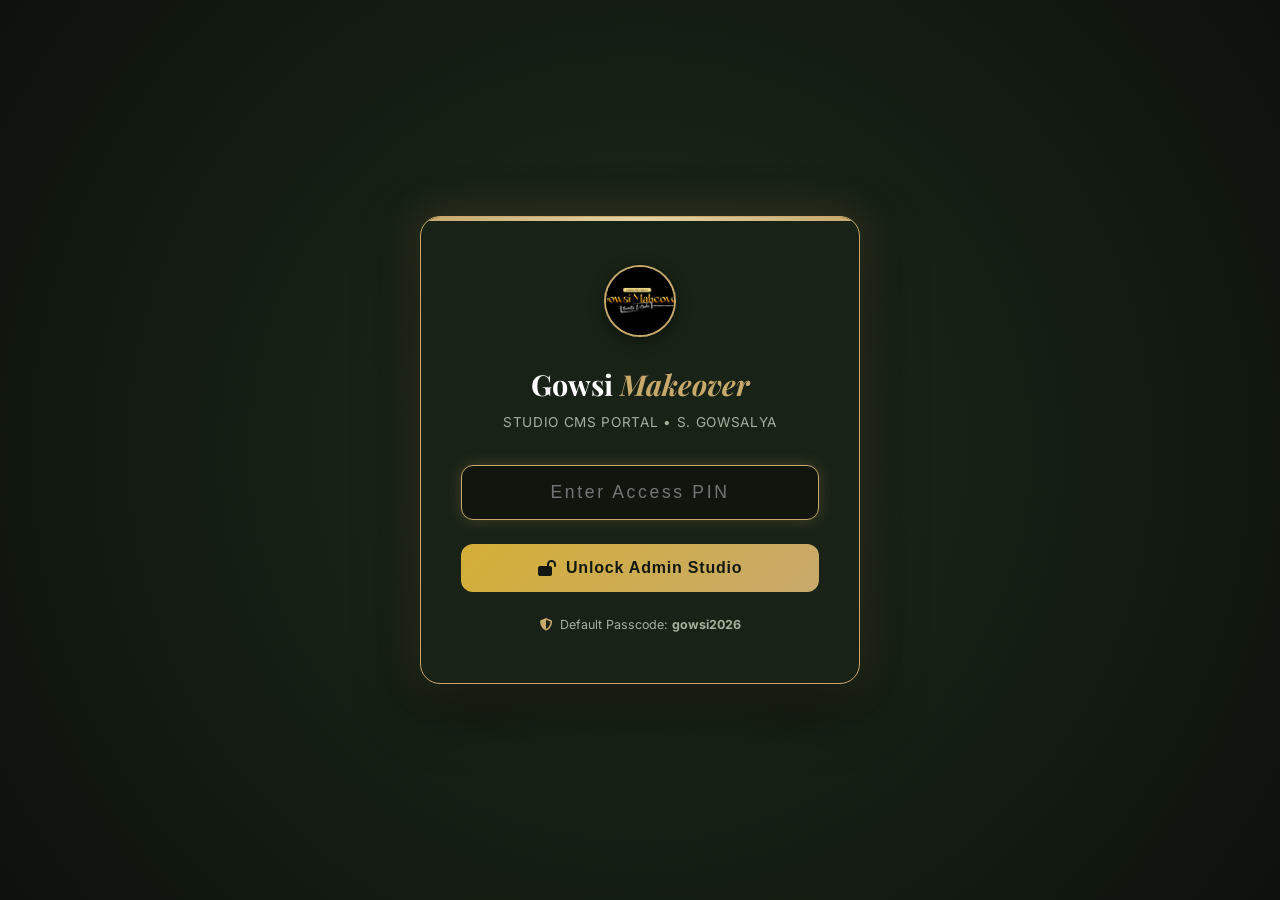
<file: gowsalya makeup/admin.html>
<!DOCTYPE html>
<html lang="en">
<head>
  <meta charset="UTF-8">
  <meta name="viewport" content="width=device-width, initial-scale=1.0">
  <meta http-equiv="X-UA-Compatible" content="ie=edge">
  <meta name="robots" content="noindex, nofollow">
  <title>Admin Studio CMS | Gowsi Makeover Beauty and Studio</title>
  
  <!-- Fonts -->
  <link rel="preconnect" href="https://fonts.googleapis.com">
  <link rel="preconnect" href="https://fonts.gstatic.com" crossorigin>
  <link href="https://fonts.googleapis.com/css2?family=Inter:wght@400;500;600;700&family=Playfair+Display:ital,wght@0,500;0,700;1,500&display=swap" rel="stylesheet">
  
  <!-- Font Awesome -->
  <link rel="stylesheet" href="https://cdnjs.cloudflare.com/ajax/libs/font-awesome/6.4.0/css/all.min.css">
  
  <!-- Admin Stylesheet -->
  <link rel="stylesheet" href="styles/admin.css">
</head>
<body>

  <!-- ==========================================================================
       PASSCODE SECURITY SCREEN
       ========================================================================== -->
  <div class="admin-auth-overlay" id="adminAuthOverlay">
    <div class="auth-card">
      <img src="assets/images/gowsi_logo.jpg" alt="Gowsi Makeover Studio" class="auth-logo">
      <h2 class="auth-title">Gowsi <span>Makeover</span></h2>
      <p class="auth-subtitle">Studio CMS Portal &bull; S. Gowsalya</p>

      <form id="adminAuthForm">
        <div class="auth-input-group">
          <input type="password" id="adminPinInput" class="auth-input" placeholder="Enter Access PIN" autofocus required autocomplete="off">
        </div>
        <button type="submit" class="auth-btn">
          <i class="fa-solid fa-lock-open"></i>
          <span>Unlock Admin Studio</span>
        </button>
        <p class="auth-error" id="authError"></p>
      </form>

      <p class="auth-hint">
        <i class="fa-solid fa-shield-halved" style="color: var(--admin-gold); margin-right: 4px;"></i>
        Default Passcode: <strong>gowsi2026</strong>
      </p>
    </div>
  </div>

  <!-- Notification Toast -->
  <div class="admin-toast" id="adminToast">
    <i class="fa-solid fa-circle-check"></i>
    <span id="toastMessage">Changes saved successfully!</span>
  </div>

  <!-- ==========================================================================
       MAIN ADMIN DASHBOARD LAYOUT
       ========================================================================== -->
  <div class="admin-layout">
    <!-- Sidebar Navigation -->
    <aside class="admin-sidebar">
      <div class="sidebar-header">
        <img src="assets/images/gowsi_logo.jpg" alt="Gowsi Makeover Studio" class="sidebar-logo-img">
        <div class="sidebar-brand">
          <h2>Gowsi Makeover</h2>
          <p>Studio CMS Portal</p>
        </div>
      </div>

      <nav class="sidebar-nav">
        <div class="nav-section-heading">Client Operations</div>
        <button class="nav-tab-btn active" data-tab="tab-enquiries">
          <i class="fa-solid fa-calendar-check"></i>
          <span>Bookings &amp; Enquiries</span>
          <span class="nav-badge" id="badgeNewEnquiries">0</span>
        </button>

        <div class="nav-section-heading">Website Sections CMS</div>
        <button class="nav-tab-btn" data-tab="tab-hero">
          <i class="fa-solid fa-house"></i>
          <span>Home &amp; Hero Section</span>
        </button>

        <button class="nav-tab-btn" data-tab="tab-about">
          <i class="fa-solid fa-user-tie"></i>
          <span>About S. Gowsalya</span>
        </button>

        <button class="nav-tab-btn" data-tab="tab-services">
          <i class="fa-solid fa-wand-magic-sparkles"></i>
          <span>Services &amp; Pricing</span>
          <span class="nav-badge" id="badgeServicesCount">0</span>
        </button>

        <button class="nav-tab-btn" data-tab="tab-gallery">
          <i class="fa-solid fa-images"></i>
          <span>Bridal Portfolio Gallery</span>
          <span class="nav-badge" id="badgeGalleryCount">0</span>
        </button>

        <button class="nav-tab-btn" data-tab="tab-reels">
          <i class="fa-brands fa-instagram"></i>
          <span>Instagram Reels</span>
          <span class="nav-badge" id="badgeReelsCount">0</span>
        </button>

        <button class="nav-tab-btn" data-tab="tab-testimonials">
          <i class="fa-solid fa-star"></i>
          <span>Reviews &amp; Cities</span>
          <span class="nav-badge" id="badgeReviewsCount">0</span>
        </button>

        <button class="nav-tab-btn" data-tab="tab-faqs">
          <i class="fa-solid fa-circle-question"></i>
          <span>FAQ Section</span>
          <span class="nav-badge" id="badgeFaqsCount">0</span>
        </button>

        <div class="nav-section-heading">Settings &amp; Studio</div>
        <button class="nav-tab-btn" data-tab="tab-studio">
          <i class="fa-solid fa-location-dot"></i>
          <span>Studio Contact &amp; Hours</span>
        </button>

        <button class="nav-tab-btn" data-tab="tab-security">
          <i class="fa-solid fa-shield-halved"></i>
          <span>Security &amp; Backup</span>
        </button>
      </nav>

      <div class="sidebar-footer">
        <a href="index.html" class="btn-sidebar-link btn-web" target="_blank">
          <i class="fa-solid fa-arrow-up-right-from-square"></i>
          <span>View Live Website</span>
        </a>
        <button class="btn-sidebar-link btn-logout" id="logoutBtn">
          <i class="fa-solid fa-arrow-right-from-bracket"></i>
          <span>Lock &amp; Logout</span>
        </button>
      </div>
    </aside>

    <!-- Main Content Area -->
    <main class="admin-main">
      <!-- Top Bar -->
      <div class="admin-topbar">
        <div class="topbar-greeting">
          <h1>Studio Management Studio</h1>
          <p>Add, edit, upload photos from PC, and manage every section of Gowsi Makeover live.</p>
        </div>

        <div class="topbar-actions">
          <div class="live-badge">
            <span class="live-dot"></span>
            <span>Live Auto-Sync</span>
          </div>
          <button class="btn-admin-action" id="openAddBookingBtn">
            <i class="fa-solid fa-plus"></i>
            <span>Add Walk-in Booking</span>
          </button>
        </div>
      </div>

      <!-- Quick Metrics Grid -->
      <div class="stats-cards-grid">
        <div class="stat-metric-card">
          <div class="metric-info">
            <h3>Total Enquiries</h3>
            <div class="metric-number" id="metricTotalEnquiries">0</div>
          </div>
          <div class="metric-icon-box">
            <i class="fa-solid fa-users"></i>
          </div>
        </div>

        <div class="stat-metric-card">
          <div class="metric-info">
            <h3>New Inquiries</h3>
            <div class="metric-number" id="metricNewEnquiries" style="color: #3498DB;">0</div>
          </div>
          <div class="metric-icon-box">
            <i class="fa-solid fa-bell"></i>
          </div>
        </div>

        <div class="stat-metric-card">
          <div class="metric-info">
            <h3>Active Services</h3>
            <div class="metric-number" id="metricServicesCount" style="color: #2ECC71;">0</div>
          </div>
          <div class="metric-icon-box">
            <i class="fa-solid fa-wand-magic-sparkles"></i>
          </div>
        </div>

        <div class="stat-metric-card">
          <div class="metric-info">
            <h3>Gallery Photos</h3>
            <div class="metric-number" id="metricPhotosCount" style="color: var(--admin-gold-light);">0</div>
          </div>
          <div class="metric-icon-box">
            <i class="fa-solid fa-images"></i>
          </div>
        </div>
      </div>

      <!-- ======================================================================
           TAB 1: BOOKINGS & ENQUIRIES
           ====================================================================== -->
      <div class="tab-panel active" id="tab-enquiries">
        <div class="admin-section-box">
          <div class="section-box-header">
            <h2 class="section-box-title">
              <i class="fa-solid fa-list-check"></i>
              <span>Live Bridal Booking Enquiries</span>
            </h2>

            <div class="header-controls">
              <input type="text" class="search-input" id="searchEnquiryInput" placeholder="Search name, phone, city...">
              
              <select class="filter-select" id="statusFilterSelect">
                <option value="all">All Statuses</option>
                <option value="New">New</option>
                <option value="Confirmed">Confirmed</option>
                <option value="Completed">Completed</option>
                <option value="Cancelled">Cancelled</option>
              </select>

              <button class="btn-admin-outline" id="exportCsvBtn">
                <i class="fa-solid fa-file-arrow-down"></i>
                <span>Export CSV</span>
              </button>
            </div>
          </div>

          <!-- Table -->
          <div class="table-responsive">
            <table class="admin-table">
              <thead>
                <tr>
                  <th>Bride / Client</th>
                  <th>Contact</th>
                  <th>Event Date &amp; Type</th>
                  <th>Service &amp; Location</th>
                  <th>Status</th>
                  <th>Actions</th>
                </tr>
              </thead>
              <tbody id="enquiriesTableBody">
                <!-- Injected via JS -->
              </tbody>
            </table>
          </div>

          <div class="empty-state" id="tableEmptyState" style="display: none;">
            <i class="fa-solid fa-inbox"></i>
            <h4>No Booking Enquiries Found</h4>
            <p>Any client enquiry submitted from your website will instantly appear here.</p>
          </div>

          <div style="margin-top: 1.25rem; font-size: 0.82rem; color: var(--admin-text-muted); display: flex; justify-content: space-between;">
            <span>Showing <strong id="showingCount" style="color: #FFFFFF;">0</strong> enquiries</span>
            <span><i class="fa-brands fa-whatsapp" style="color: #25D366; margin-right: 4px;"></i> Click WhatsApp button to message brides directly</span>
          </div>
        </div>
      </div>

      <!-- ======================================================================
           TAB 2: HOME & HERO SECTION EDITOR
           ====================================================================== -->
      <div class="tab-panel" id="tab-hero">
        <div class="admin-section-box">
          <div class="section-box-header">
            <h2 class="section-box-title">
              <i class="fa-solid fa-house"></i>
              <span>Edit Home &amp; Hero Banner</span>
            </h2>
            <button class="btn-admin-action" id="saveHeroFormBtn">
              <i class="fa-solid fa-floppy-disk"></i>
              <span>Save Hero Changes</span>
            </button>
          </div>

          <form id="heroCmsForm">
            <div class="admin-form-grid">
              <div class="form-group-admin">
                <label class="form-label-admin">Top Badge Pill Text</label>
                <input type="text" id="heroBadgeInput" class="form-control-admin" required>
              </div>

              <div class="form-group-admin">
                <label class="form-label-admin">Main Title (Line 1)</label>
                <input type="text" id="heroTitle1Input" class="form-control-admin" required>
              </div>

              <div class="form-group-admin">
                <label class="form-label-admin">Title Highlight (Script Cursive)</label>
                <input type="text" id="heroTitleHighlightInput" class="form-control-admin" required>
              </div>

              <div class="form-group-admin">
                <label class="form-label-admin">Primary CTA Button Text</label>
                <input type="text" id="heroCta1TextInput" class="form-control-admin" required>
              </div>

              <div class="form-group-admin admin-form-full">
                <label class="form-label-admin">Hero Description Paragraph</label>
                <textarea id="heroDescInput" class="form-control-admin" rows="3" required></textarea>
              </div>

              <div class="form-group-admin">
                <label class="form-label-admin">Years of Artistry Experience</label>
                <input type="text" id="heroYearsExpInput" class="form-control-admin" placeholder="e.g. 11" required>
              </div>

              <div class="form-group-admin">
                <label class="form-label-admin">Happy Brides / Clients Count</label>
                <input type="text" id="heroHappyClientsInput" class="form-control-admin" placeholder="e.g. 633" required>
              </div>

              <!-- Hero Image Upload from PC -->
              <div class="form-group-admin admin-form-full">
                <label class="form-label-admin">Hero Bridal Portrait Image (Upload from PC or URL)</label>
                <div class="image-upload-wrapper">
                  <img src="assets/images/hero_gowsalya_bridal.jpg" alt="Hero Preview" class="image-preview-thumb" id="heroImgPreview">
                  <div class="image-upload-inputs">
                    <label class="file-custom-btn">
                      <i class="fa-solid fa-cloud-arrow-up"></i>
                      <span>Select Photo from PC</span>
                      <input type="file" id="heroFileInput" accept="image/*" style="display: none;">
                    </label>
                    <input type="text" id="heroImgUrlInput" class="form-control-admin" placeholder="Or enter image URL / file path">
                  </div>
                </div>
              </div>
            </div>
          </form>
        </div>
      </div>

      <!-- ======================================================================
           TAB 3: ABOUT S. GOWSALYA EDITOR
           ====================================================================== -->
      <div class="tab-panel" id="tab-about">
        <div class="admin-section-box">
          <div class="section-box-header">
            <h2 class="section-box-title">
              <i class="fa-solid fa-user-tie"></i>
              <span>Edit About Founder Profile</span>
            </h2>
            <button class="btn-admin-action" id="saveAboutFormBtn">
              <i class="fa-solid fa-floppy-disk"></i>
              <span>Save About Changes</span>
            </button>
          </div>

          <form id="aboutCmsForm">
            <div class="admin-form-grid">
              <div class="form-group-admin">
                <label class="form-label-admin">Artist Full Name</label>
                <input type="text" id="aboutNameInput" class="form-control-admin" required>
              </div>

              <div class="form-group-admin">
                <label class="form-label-admin">Professional Title / Role</label>
                <input type="text" id="aboutRoleInput" class="form-control-admin" required>
              </div>

              <div class="form-group-admin admin-form-full">
                <label class="form-label-admin">Biography (Paragraph 1)</label>
                <textarea id="aboutBioP1Input" class="form-control-admin" rows="3" required></textarea>
              </div>

              <div class="form-group-admin admin-form-full">
                <label class="form-label-admin">Biography (Paragraph 2)</label>
                <textarea id="aboutBioP2Input" class="form-control-admin" rows="3" required></textarea>
              </div>

              <!-- About Image Upload from PC -->
              <div class="form-group-admin admin-form-full">
                <label class="form-label-admin">Founder Portrait Photo (Upload from PC or URL)</label>
                <div class="image-upload-wrapper">
                  <img src="assets/images/gowsalya_founder.jpg" alt="Founder Preview" class="image-preview-thumb" id="aboutImgPreview">
                  <div class="image-upload-inputs">
                    <label class="file-custom-btn">
                      <i class="fa-solid fa-cloud-arrow-up"></i>
                      <span>Upload Photo from PC</span>
                      <input type="file" id="aboutFileInput" accept="image/*" style="display: none;">
                    </label>
                    <input type="text" id="aboutImgUrlInput" class="form-control-admin" placeholder="Or enter image URL / file path">
                  </div>
                </div>
              </div>
            </div>
          </form>
        </div>
      </div>

      <!-- ======================================================================
           TAB 4: SERVICES & PRICING MANAGER (ADD / EDIT / DELETE)
           ====================================================================== -->
      <div class="tab-panel" id="tab-services">
        <div class="admin-section-box">
          <div class="section-box-header">
            <h2 class="section-box-title">
              <i class="fa-solid fa-wand-magic-sparkles"></i>
              <span>Bridal &amp; Aesthetic Services Catalog</span>
            </h2>
            <button class="btn-admin-action" id="openAddServiceBtn">
              <i class="fa-solid fa-plus"></i>
              <span>Add New Service</span>
            </button>
          </div>

          <div class="item-cards-grid" id="servicesAdminGrid">
            <!-- Dynamically injected via JS -->
          </div>
        </div>
      </div>

      <!-- ======================================================================
           TAB 5: BRIDAL PORTFOLIO GALLERY (UPLOAD FROM PC / ADD / DELETE)
           ====================================================================== -->
      <div class="tab-panel" id="tab-gallery">
        <div class="admin-section-box">
          <div class="section-box-header">
            <h2 class="section-box-title">
              <i class="fa-solid fa-images"></i>
              <span>Bridal Portfolio Gallery</span>
            </h2>
            <button class="btn-admin-action" id="openAddGalleryBtn">
              <i class="fa-solid fa-cloud-arrow-up"></i>
              <span>Upload Photo from PC</span>
            </button>
          </div>

          <div class="item-cards-grid" id="galleryAdminGrid">
            <!-- Dynamically injected via JS -->
          </div>
        </div>
      </div>

      <!-- ======================================================================
           TAB 6: INSTAGRAM REELS MANAGER (ADD / EDIT / DELETE)
           ====================================================================== -->
      <div class="tab-panel" id="tab-reels">
        <div class="admin-section-box">
          <div class="section-box-header">
            <h2 class="section-box-title">
              <i class="fa-brands fa-instagram"></i>
              <span>Instagram Reels &amp; Transformations</span>
            </h2>
            <button class="btn-admin-action" id="openAddReelBtn">
              <i class="fa-solid fa-plus"></i>
              <span>Add New Reel</span>
            </button>
          </div>

          <div class="item-cards-grid" id="reelsAdminGrid">
            <!-- Dynamically injected via JS -->
          </div>
        </div>
      </div>

      <!-- ======================================================================
           TAB 7: REVIEWS & CITIES MANAGER (ADD / EDIT / DELETE)
           ====================================================================== -->
      <div class="tab-panel" id="tab-testimonials">
        <div class="admin-section-box">
          <div class="section-box-header">
            <h2 class="section-box-title">
              <i class="fa-solid fa-star"></i>
              <span>Client Testimonials &amp; Locations</span>
            </h2>
            <button class="btn-admin-action" id="openAddReviewBtn">
              <i class="fa-solid fa-plus"></i>
              <span>Add New Review</span>
            </button>
          </div>

          <div class="item-cards-grid" id="testimonialsAdminGrid">
            <!-- Dynamically injected via JS -->
          </div>
        </div>
      </div>

      <!-- ======================================================================
           TAB 8: FAQ SECTION MANAGER (ADD / EDIT / DELETE)
           ====================================================================== -->
      <div class="tab-panel" id="tab-faqs">
        <div class="admin-section-box">
          <div class="section-box-header">
            <h2 class="section-box-title">
              <i class="fa-solid fa-circle-question"></i>
              <span>Frequently Asked Questions</span>
            </h2>
            <button class="btn-admin-action" id="openAddFaqBtn">
              <i class="fa-solid fa-plus"></i>
              <span>Add New FAQ</span>
            </button>
          </div>

          <div class="item-cards-grid" id="faqsAdminGrid">
            <!-- Dynamically injected via JS -->
          </div>
        </div>
      </div>

      <!-- ======================================================================
           TAB 9: STUDIO CONTACT & LOCATION SETTINGS
           ====================================================================== -->
      <div class="tab-panel" id="tab-studio">
        <div class="admin-section-box">
          <div class="section-box-header">
            <h2 class="section-box-title">
              <i class="fa-solid fa-location-dot"></i>
              <span>Studio Contact, Address &amp; Timings</span>
            </h2>
            <button class="btn-admin-action" id="saveStudioFormBtn">
              <i class="fa-solid fa-floppy-disk"></i>
              <span>Save Studio Details</span>
            </button>
          </div>

          <form id="studioCmsForm">
            <div class="admin-form-grid">
              <div class="form-group-admin">
                <label class="form-label-admin">Studio Official Name</label>
                <input type="text" id="studioNameInput" class="form-control-admin" required>
              </div>

              <div class="form-group-admin">
                <label class="form-label-admin">Phone / WhatsApp Number</label>
                <input type="tel" id="studioPhoneInput" class="form-control-admin" required>
              </div>

              <div class="form-group-admin">
                <label class="form-label-admin">Studio Email Address</label>
                <input type="email" id="studioEmailInput" class="form-control-admin" required>
              </div>

              <div class="form-group-admin">
                <label class="form-label-admin">Instagram Profile Link</label>
                <input type="url" id="studioInstaInput" class="form-control-admin" required>
              </div>

              <div class="form-group-admin admin-form-full">
                <label class="form-label-admin">Address Line 1 (Building / Floor)</label>
                <input type="text" id="studioAddr1Input" class="form-control-admin" required>
              </div>

              <div class="form-group-admin">
                <label class="form-label-admin">Address Line 2 (Landmark / Company)</label>
                <input type="text" id="studioAddr2Input" class="form-control-admin" required>
              </div>

              <div class="form-group-admin">
                <label class="form-label-admin">Address Line 3 (Opposite / City / Pincode)</label>
                <input type="text" id="studioAddr3Input" class="form-control-admin" required>
              </div>

              <div class="form-group-admin">
                <label class="form-label-admin">Business Hours</label>
                <input type="text" id="studioTimingsInput" class="form-control-admin" required>
              </div>

              <div class="form-group-admin">
                <label class="form-label-admin">Google Maps Directions Link</label>
                <input type="url" id="studioMapsInput" class="form-control-admin" required>
              </div>
            </div>
          </form>
        </div>
      </div>

      <!-- ======================================================================
           TAB 10: SECURITY & BACKUP TOOLS
           ====================================================================== -->
      <div class="tab-panel" id="tab-security">
        <div class="admin-section-box">
          <div class="section-box-header">
            <h2 class="section-box-title">
              <i class="fa-solid fa-shield-halved"></i>
              <span>Passcode Security &amp; Data Backup</span>
            </h2>
          </div>

          <div class="admin-form-grid">
            <!-- Change Passcode -->
            <div style="background: var(--admin-card-inner); border: 1px solid var(--admin-border); border-radius: 12px; padding: 1.75rem;">
              <h3 style="font-family: var(--admin-font-serif); font-size: 1.2rem; color: #FFFFFF; margin-bottom: 1.25rem;">
                <i class="fa-solid fa-key" style="color: var(--admin-gold); margin-right: 6px;"></i> Change Admin Passcode
              </h3>
              
              <form id="changePinForm">
                <div class="form-group-admin">
                  <label class="form-label-admin">Current PIN</label>
                  <input type="password" id="currentPinInput" class="form-control-admin" placeholder="e.g. gowsi2026" required>
                </div>

                <div class="form-group-admin">
                  <label class="form-label-admin">New PIN / Password</label>
                  <input type="password" id="newPinInput" class="form-control-admin" placeholder="Enter new passcode" required minlength="4">
                </div>

                <button type="submit" class="btn-admin-action" style="width: 100%;">
                  <i class="fa-solid fa-check"></i>
                  <span>Update Passcode</span>
                </button>
              </form>
            </div>

            <!-- Backup & Restore -->
            <div style="background: var(--admin-card-inner); border: 1px solid var(--admin-border); border-radius: 12px; padding: 1.75rem; display: flex; flex-direction: column; justify-content: space-between;">
              <div>
                <h3 style="font-family: var(--admin-font-serif); font-size: 1.2rem; color: #FFFFFF; margin-bottom: 0.85rem;">
                  <i class="fa-solid fa-database" style="color: var(--admin-gold); margin-right: 6px;"></i> Website Backup &amp; Reset
                </h3>
                <p style="font-size: 0.86rem; color: var(--admin-text-muted); line-height: 1.6; margin-bottom: 1.5rem;">
                  Export full website configuration (services, photos, reels, reviews, settings) as a single JSON file to backup or transfer.
                </p>
              </div>

              <div style="display: flex; flex-direction: column; gap: 0.85rem;">
                <button class="btn-admin-outline" id="exportBackupJsonBtn" style="justify-content: center;">
                  <i class="fa-solid fa-download"></i>
                  <span>Download Full Backup (JSON)</span>
                </button>

                <label class="btn-admin-outline" style="justify-content: center; cursor: pointer;">
                  <i class="fa-solid fa-upload"></i>
                  <span>Restore from Backup File</span>
                  <input type="file" id="importBackupJsonInput" accept=".json" style="display: none;">
                </label>

                <button class="btn-admin-danger" id="resetDefaultsBtn" style="justify-content: center; margin-top: 0.5rem;">
                  <i class="fa-solid fa-rotate-left"></i>
                  <span>Reset to Original Defaults</span>
                </button>
              </div>
            </div>
          </div>
        </div>
      </div>
    </main>
  </div>

  <!-- ==========================================================================
       ALL INTERACTIVE CMS MODALS
       ========================================================================== -->

  <!-- MODAL: ADD / EDIT SERVICE -->
  <div class="admin-modal" id="serviceModal">
    <div class="modal-content-box">
      <div class="modal-header">
        <h3 class="modal-title" id="serviceModalTitle"><i class="fa-solid fa-wand-magic-sparkles" style="color: var(--admin-gold); margin-right: 8px;"></i> Add Service</h3>
        <button class="modal-close" onclick="closeModal('serviceModal')">&times;</button>
      </div>

      <form id="serviceModalForm">
        <input type="hidden" id="serviceModalId">
        
        <div class="form-group-admin">
          <label class="form-label-admin">Category *</label>
          <select id="serviceModalCategory" class="form-control-admin" required>
            <option value="Bridal">Bridal &amp; Occasion Makeovers</option>
            <option value="Skin">Aesthetic &amp; Skin Care</option>
            <option value="Hair">Hair Care &amp; Treatments</option>
          </select>
        </div>

        <div class="form-group-admin">
          <label class="form-label-admin">Service Title *</label>
          <input type="text" id="serviceModalTitleInput" class="form-control-admin" placeholder="e.g. Flawless 4K HD Bridal Makeup" required>
        </div>

        <div class="form-group-admin">
          <label class="form-label-admin">Price Tag / Starting Rate</label>
          <input type="text" id="serviceModalPriceInput" class="form-control-admin" placeholder="e.g. Starting from ₹15,000">
        </div>

        <div class="form-group-admin">
          <label class="form-label-admin">Description *</label>
          <textarea id="serviceModalDescInput" class="form-control-admin" rows="3" placeholder="Brief explanation of service..." required></textarea>
        </div>

        <div class="form-group-admin">
          <label class="form-label-admin">Key Features / Bullets (One per line)</label>
          <textarea id="serviceModalFeaturesInput" class="form-control-admin" rows="3" placeholder="Traditional Saree Draping&#10;Authentic Floral Hair Styling&#10;HD Flawless Skin Glow Finish"></textarea>
        </div>

        <button type="submit" class="btn-admin-action" style="width: 100%; justify-content: center; padding: 0.85rem;">
          <i class="fa-solid fa-check"></i>
          <span>Save Service</span>
        </button>
      </form>
    </div>
  </div>

  <!-- MODAL: ADD / EDIT GALLERY PHOTO (UPLOAD FROM PC) -->
  <div class="admin-modal" id="galleryModal">
    <div class="modal-content-box">
      <div class="modal-header">
        <h3 class="modal-title" id="galleryModalTitle"><i class="fa-solid fa-images" style="color: var(--admin-gold); margin-right: 8px;"></i> Add Portfolio Photo</h3>
        <button class="modal-close" onclick="closeModal('galleryModal')">&times;</button>
      </div>

      <form id="galleryModalForm">
        <input type="hidden" id="galleryModalId">

        <div class="form-group-admin">
          <label class="form-label-admin">Category Filter Tag *</label>
          <select id="galleryModalCategory" class="form-control-admin" required>
            <option value="Bridal">Bridal</option>
            <option value="Reception">Reception</option>
            <option value="Engagement">Engagement</option>
            <option value="Aesthetic">Aesthetic Skin</option>
            <option value="Hair">Hair Styling</option>
          </select>
        </div>

        <div class="form-group-admin">
          <label class="form-label-admin">Photo Caption / Look Name *</label>
          <input type="text" id="galleryModalTitleInput" class="form-control-admin" placeholder="e.g. Muhurtham Traditional Bride" required>
        </div>

        <!-- PC Upload / URL -->
        <div class="form-group-admin">
          <label class="form-label-admin">Photo Image (Upload from PC or enter URL) *</label>
          <div class="image-upload-wrapper">
            <img src="assets/images/hero_gowsalya_bridal.jpg" alt="Preview" class="image-preview-thumb" id="galleryModalImgPreview">
            <div class="image-upload-inputs">
              <label class="file-custom-btn">
                <i class="fa-solid fa-cloud-arrow-up"></i>
                <span>Choose Image from PC</span>
                <input type="file" id="galleryModalFileInput" accept="image/*" style="display: none;">
              </label>
              <input type="text" id="galleryModalImgUrlInput" class="form-control-admin" placeholder="Or enter image URL">
            </div>
          </div>
        </div>

        <button type="submit" class="btn-admin-action" style="width: 100%; justify-content: center; padding: 0.85rem; margin-top: 1rem;">
          <i class="fa-solid fa-cloud-arrow-up"></i>
          <span>Save to Portfolio</span>
        </button>
      </form>
    </div>
  </div>

  <!-- MODAL: ADD / EDIT REEL -->
  <div class="admin-modal" id="reelModal">
    <div class="modal-content-box">
      <div class="modal-header">
        <h3 class="modal-title" id="reelModalTitle"><i class="fa-brands fa-instagram" style="color: var(--admin-gold); margin-right: 8px;"></i> Add Instagram Reel</h3>
        <button class="modal-close" onclick="closeModal('reelModal')">&times;</button>
      </div>

      <form id="reelModalForm">
        <input type="hidden" id="reelModalId">

        <div class="form-group-admin">
          <label class="form-label-admin">Instagram Reel URL *</label>
          <input type="url" id="reelModalUrlInput" class="form-control-admin" placeholder="https://www.instagram.com/reel/..." required>
        </div>

        <div class="form-group-admin">
          <label class="form-label-admin">Category Tag</label>
          <input type="text" id="reelModalCategoryInput" class="form-control-admin" placeholder="e.g. Bridal Look / Outdoor Glam" required>
        </div>

        <div class="form-group-admin">
          <label class="form-label-admin">Reel Caption Title *</label>
          <input type="text" id="reelModalTitleInput" class="form-control-admin" placeholder="e.g. Flawless Bridal Look & Transformation" required>
        </div>

        <div class="form-group-admin">
          <label class="form-label-admin">Cover Thumbnail (Upload from PC or URL)</label>
          <div class="image-upload-wrapper">
            <img src="assets/images/reels/reel1.jpg" alt="Preview" class="image-preview-thumb" id="reelModalImgPreview">
            <div class="image-upload-inputs">
              <label class="file-custom-btn">
                <i class="fa-solid fa-cloud-arrow-up"></i>
                <span>Choose Thumbnail from PC</span>
                <input type="file" id="reelModalFileInput" accept="image/*" style="display: none;">
              </label>
              <input type="text" id="reelModalImgUrlInput" class="form-control-admin" placeholder="Or enter image URL / file path">
            </div>
          </div>
        </div>

        <button type="submit" class="btn-admin-action" style="width: 100%; justify-content: center; padding: 0.85rem; margin-top: 1rem;">
          <i class="fa-solid fa-check"></i>
          <span>Save Reel</span>
        </button>
      </form>
    </div>
  </div>

  <!-- MODAL: ADD / EDIT TESTIMONIAL REVIEW -->
  <div class="admin-modal" id="reviewModal">
    <div class="modal-content-box">
      <div class="modal-header">
        <h3 class="modal-title" id="reviewModalTitle"><i class="fa-solid fa-star" style="color: var(--admin-gold); margin-right: 8px;"></i> Add Client Review</h3>
        <button class="modal-close" onclick="closeModal('reviewModal')">&times;</button>
      </div>

      <form id="reviewModalForm">
        <input type="hidden" id="reviewModalId">

        <div class="form-group-admin">
          <label class="form-label-admin">Bride / Client Name *</label>
          <input type="text" id="reviewModalNameInput" class="form-control-admin" placeholder="e.g. Priyadharshini" required>
        </div>

        <div style="display: grid; grid-template-columns: 1fr 1fr; gap: 1rem;">
          <div class="form-group-admin">
            <label class="form-label-admin">Place / City *</label>
            <input type="text" id="reviewModalLocationInput" class="form-control-admin" placeholder="e.g. Ramanathapuram / Rameswaram / Coimbatore" required>
          </div>

          <div class="form-group-admin">
            <label class="form-label-admin">Event Type</label>
            <input type="text" id="reviewModalEventInput" class="form-control-admin" placeholder="e.g. Muhurtham Bride" required>
          </div>
        </div>

        <div class="form-group-admin">
          <label class="form-label-admin">Rating Stars (1 to 5)</label>
          <select id="reviewModalRatingInput" class="form-control-admin">
            <option value="5">★★★★★ (5 Stars)</option>
            <option value="4">★★★★☆ (4 Stars)</option>
          </select>
        </div>

        <div class="form-group-admin">
          <label class="form-label-admin">Review Quote Text *</label>
          <textarea id="reviewModalQuoteInput" class="form-control-admin" rows="4" placeholder="Client feedback text..." required></textarea>
        </div>

        <button type="submit" class="btn-admin-action" style="width: 100%; justify-content: center; padding: 0.85rem;">
          <i class="fa-solid fa-check"></i>
          <span>Save Review</span>
        </button>
      </form>
    </div>
  </div>

  <!-- MODAL: ADD / EDIT FAQ -->
  <div class="admin-modal" id="faqModal">
    <div class="modal-content-box">
      <div class="modal-header">
        <h3 class="modal-title" id="faqModalTitle"><i class="fa-solid fa-circle-question" style="color: var(--admin-gold); margin-right: 8px;"></i> Add FAQ Question</h3>
        <button class="modal-close" onclick="closeModal('faqModal')">&times;</button>
      </div>

      <form id="faqModalForm">
        <input type="hidden" id="faqModalId">

        <div class="form-group-admin">
          <label class="form-label-admin">Question *</label>
          <input type="text" id="faqModalQuestionInput" class="form-control-admin" placeholder="e.g. What makeup products do you use?" required>
        </div>

        <div class="form-group-admin">
          <label class="form-label-admin">Answer Explanation *</label>
          <textarea id="faqModalAnswerInput" class="form-control-admin" rows="4" placeholder="Detailed answer..." required></textarea>
        </div>

        <button type="submit" class="btn-admin-action" style="width: 100%; justify-content: center; padding: 0.85rem;">
          <i class="fa-solid fa-check"></i>
          <span>Save FAQ</span>
        </button>
      </form>
    </div>
  </div>

  <!-- MODAL: ADD WALK-IN BOOKING -->
  <div class="admin-modal" id="addBookingModal">
    <div class="modal-content-box">
      <div class="modal-header">
        <h3 class="modal-title"><i class="fa-solid fa-user-plus" style="color: var(--admin-gold); margin-right: 8px;"></i> Add New Bridal Booking</h3>
        <button class="modal-close" onclick="closeModal('addBookingModal')">&times;</button>
      </div>

      <form id="adminAddBookingForm">
        <div class="form-group-admin">
          <label class="form-label-admin">Client / Bride Name *</label>
          <input type="text" id="addClientName" class="form-control-admin" placeholder="e.g. Mahalakshmi S." required>
        </div>

        <div class="form-group-admin">
          <label class="form-label-admin">Phone / WhatsApp Number *</label>
          <input type="tel" id="addClientPhone" class="form-control-admin" placeholder="e.g. +91 94899 12195" required>
        </div>

        <div style="display: grid; grid-template-columns: 1fr 1fr; gap: 1rem;">
          <div class="form-group-admin">
            <label class="form-label-admin">Event Date *</label>
            <input type="date" id="addEventDate" class="form-control-admin" required>
          </div>

          <div class="form-group-admin">
            <label class="form-label-admin">Event Type *</label>
            <select id="addEventType" class="form-control-admin" required>
              <option value="Muhurtham (Wedding)">Muhurtham (Wedding)</option>
              <option value="Reception">Reception</option>
              <option value="Engagement">Engagement</option>
              <option value="Sangeet / Mehendi">Sangeet / Mehendi</option>
              <option value="Multiple Events">Multiple Events Package</option>
              <option value="Studio Aesthetic Treatment">Studio Aesthetic Treatment</option>
            </select>
          </div>
        </div>

        <div style="display: grid; grid-template-columns: 1fr 1fr; gap: 1rem;">
          <div class="form-group-admin">
            <label class="form-label-admin">Service Required *</label>
            <select id="addServiceType" class="form-control-admin" required>
              <option value="Flawless 4K HD Bridal Makeup">Flawless 4K HD Bridal Makeup</option>
              <option value="Muhurtham Traditional Bridal Makeup">Muhurtham Traditional Bridal Makeup</option>
              <option value="Luxury Airbrush Silicone Makeup">Luxury Airbrush Silicone Makeup</option>
              <option value="Reception & Sangeet Glam Makeup">Reception & Sangeet Glam Makeup</option>
              <option value="Full Bridal & Pre-Bridal Grand Package">Full Bridal & Pre-Bridal Grand Package</option>
              <option value="BB Glow Meso Radiance Therapy">BB Glow Meso Radiance Therapy</option>
              <option value="Eyebrow Microblading & Lip Blush">Eyebrow Microblading & Lip Blush</option>
              <option value="Keratin & Hair Botox Treatment">Keratin & Hair Botox Treatment</option>
            </select>
          </div>

          <div class="form-group-admin">
            <label class="form-label-admin">Location / City *</label>
            <input type="text" id="addLocation" class="form-control-admin" placeholder="e.g. Ramanathapuram / Rameswaram / Coimbatore" required>
          </div>
        </div>

        <div class="form-group-admin">
          <label class="form-label-admin">Booking Status</label>
          <select id="addStatus" class="form-control-admin">
            <option value="Confirmed">Confirmed</option>
            <option value="New">New Enquiry</option>
            <option value="Completed">Completed</option>
          </select>
        </div>

        <div class="form-group-admin">
          <label class="form-label-admin">Special Notes</label>
          <textarea id="addNotes" class="form-control-admin" rows="2" placeholder="Outfit color, saree drape type, venue location notes..."></textarea>
        </div>

        <button type="submit" class="btn-admin-action" style="width: 100%; justify-content: center; padding: 0.85rem;">
          <i class="fa-solid fa-floppy-disk"></i>
          <span>Save Booking Entry</span>
        </button>
      </form>
    </div>
  </div>

  <!-- MODAL: UPDATE ENQUIRY STATUS -->
  <div class="admin-modal" id="statusUpdateModal">
    <div class="modal-content-box" style="max-width: 420px;">
      <div class="modal-header">
        <h3 class="modal-title"><i class="fa-solid fa-pen-to-square" style="color: var(--admin-gold); margin-right: 8px;"></i> Update Status</h3>
        <button class="modal-close" onclick="closeModal('statusUpdateModal')">&times;</button>
      </div>

      <p id="statusModalClientName" style="font-size: 0.92rem; color: var(--admin-gold-light); margin-bottom: 1.25rem; font-weight: 600;"></p>

      <form id="statusUpdateForm">
        <div class="form-group-admin">
          <label class="form-label-admin">Select New Status</label>
          <select id="statusSelectInput" class="form-control-admin">
            <option value="New">New Enquiry</option>
            <option value="Confirmed">Confirmed (Date Booked)</option>
            <option value="Completed">Completed (Makeover Done)</option>
            <option value="Cancelled">Cancelled</option>
          </select>
        </div>

        <button type="submit" class="btn-admin-action" style="width: 100%; justify-content: center;">
          <i class="fa-solid fa-check"></i>
          <span>Save Status</span>
        </button>
      </form>
    </div>
  </div>

  <!-- Scripts -->
  <script src="js/cms-data.js"></script>
  <script src="js/admin.js"></script>
</body>
</html>
</file>
<file: gowsalya makeup/styles/admin.css>
/* ==========================================================================
   GOWSI MAKEOVER — FULL CMS ADMIN PANEL STYLES
   ========================================================================== */
:root {
  --admin-bg-dark: #121811;
  --admin-sidebar-bg: #182216;
  --admin-card-bg: #1E2B1C;
  --admin-card-inner: #243422;
  --admin-gold: #C8A96B;
  --admin-gold-light: #E4D3A2;
  --admin-gold-glow: rgba(200, 169, 107, 0.25);
  --admin-text-main: #FAF8F3;
  --admin-text-muted: #A3B19E;
  --admin-border: rgba(200, 169, 107, 0.22);
  --admin-success: #2ECC71;
  --admin-warning: #F39C12;
  --admin-danger: #E74C3C;
  --admin-info: #3498DB;
  --admin-radius: 14px;
  --admin-font: 'Inter', -apple-system, BlinkMacSystemFont, 'Segoe UI', Roboto, sans-serif;
  --admin-font-serif: 'Playfair Display', Georgia, serif;
}

* {
  margin: 0;
  padding: 0;
  box-sizing: border-box;
}

body {
  font-family: var(--admin-font);
  background-color: var(--admin-bg-dark);
  color: var(--admin-text-main);
  min-height: 100vh;
  line-height: 1.5;
}

/* Auth / Passcode Modal Screen */
.admin-auth-overlay {
  position: fixed;
  inset: 0;
  background: radial-gradient(circle at center, #1E2B1C 0%, #0D120C 100%);
  z-index: 9999;
  display: flex;
  align-items: center;
  justify-content: center;
  padding: 1.5rem;
}

.admin-auth-overlay.hidden {
  display: none !important;
}

.auth-card {
  background: var(--admin-sidebar-bg);
  border: 1px solid var(--admin-gold);
  border-radius: 20px;
  padding: 3rem 2.5rem;
  max-width: 440px;
  width: 100%;
  text-align: center;
  box-shadow: 0 20px 60px rgba(0, 0, 0, 0.6), 0 0 40px var(--admin-gold-glow);
  position: relative;
  overflow: hidden;
}

.auth-card::before {
  content: '';
  position: absolute;
  top: 0;
  left: 0;
  right: 0;
  height: 4px;
  background: linear-gradient(90deg, var(--admin-gold), var(--admin-gold-light), var(--admin-gold));
}

.auth-logo {
  width: 72px;
  height: 72px;
  border-radius: 50%;
  object-fit: cover;
  border: 2px solid var(--admin-gold);
  margin: 0 auto 1.25rem;
  box-shadow: 0 4px 16px rgba(0, 0, 0, 0.4);
}

.auth-title {
  font-family: var(--admin-font-serif);
  font-size: 1.8rem;
  color: #FFFFFF;
  margin-bottom: 0.35rem;
}

.auth-title span {
  color: var(--admin-gold);
  font-style: italic;
}

.auth-subtitle {
  font-size: 0.85rem;
  color: var(--admin-text-muted);
  margin-bottom: 2rem;
  letter-spacing: 0.05em;
  text-transform: uppercase;
}

.auth-input-group {
  position: relative;
  margin-bottom: 1.5rem;
}

.auth-input {
  width: 100%;
  padding: 1rem 1.25rem;
  background: rgba(0, 0, 0, 0.35);
  border: 1px solid var(--admin-border);
  border-radius: 12px;
  color: #FFFFFF;
  font-size: 1.1rem;
  text-align: center;
  letter-spacing: 0.15em;
  transition: all 0.3s ease;
}

.auth-input:focus {
  outline: none;
  border-color: var(--admin-gold);
  box-shadow: 0 0 15px var(--admin-gold-glow);
}

.auth-btn {
  width: 100%;
  padding: 0.95rem;
  background: linear-gradient(135deg, #D4AF37 0%, #C8A96B 100%);
  color: #121811;
  border: none;
  border-radius: 12px;
  font-size: 1rem;
  font-weight: 700;
  letter-spacing: 0.05em;
  cursor: pointer;
  display: flex;
  align-items: center;
  justify-content: center;
  gap: 0.6rem;
  transition: transform 0.2s ease, box-shadow 0.2s ease;
}

.auth-btn:hover {
  transform: translateY(-2px);
  box-shadow: 0 6px 20px rgba(200, 169, 107, 0.4);
}

.auth-hint {
  font-size: 0.78rem;
  color: var(--admin-text-muted);
  margin-top: 1.5rem;
}

.auth-error {
  color: var(--admin-danger);
  font-size: 0.85rem;
  margin-top: 0.85rem;
  display: none;
}

.auth-error.show {
  display: block;
}

/* Main Admin Layout */
.admin-layout {
  display: flex;
  min-height: 100vh;
}

/* Sidebar */
.admin-sidebar {
  width: 290px;
  background: var(--admin-sidebar-bg);
  border-right: 1px solid var(--admin-border);
  display: flex;
  flex-direction: column;
  position: fixed;
  top: 0;
  bottom: 0;
  left: 0;
  z-index: 100;
  transition: transform 0.3s ease;
  overflow-y: auto;
}

.sidebar-header {
  padding: 1.6rem 1.4rem;
  border-bottom: 1px solid var(--admin-border);
  display: flex;
  align-items: center;
  gap: 0.85rem;
  position: sticky;
  top: 0;
  background: var(--admin-sidebar-bg);
  z-index: 10;
}

.sidebar-logo-img {
  width: 44px;
  height: 44px;
  border-radius: 50%;
  object-fit: cover;
  border: 1.5px solid var(--admin-gold);
}

.sidebar-brand h2 {
  font-family: var(--admin-font-serif);
  font-size: 1.15rem;
  color: #FFFFFF;
  line-height: 1.1;
}

.sidebar-brand p {
  font-size: 0.68rem;
  font-weight: 700;
  color: var(--admin-gold);
  letter-spacing: 0.12em;
  text-transform: uppercase;
}

.sidebar-nav {
  padding: 1.25rem 0.85rem;
  display: flex;
  flex-direction: column;
  gap: 0.35rem;
  flex-grow: 1;
}

.nav-section-heading {
  font-size: 0.68rem;
  font-weight: 700;
  letter-spacing: 0.14em;
  text-transform: uppercase;
  color: var(--admin-gold);
  padding: 0.75rem 0.75rem 0.25rem;
  opacity: 0.8;
}

.nav-tab-btn {
  display: flex;
  align-items: center;
  gap: 0.75rem;
  padding: 0.75rem 1rem;
  border-radius: 10px;
  color: var(--admin-text-muted);
  text-decoration: none;
  font-size: 0.88rem;
  font-weight: 600;
  border: 1px solid transparent;
  background: transparent;
  cursor: pointer;
  text-align: left;
  transition: all 0.25s ease;
  width: 100%;
}

.nav-tab-btn i {
  font-size: 1rem;
  width: 20px;
  color: var(--admin-gold);
  opacity: 0.75;
  transition: opacity 0.25s;
}

.nav-tab-btn:hover {
  background: rgba(200, 169, 107, 0.08);
  color: #FFFFFF;
  border-color: rgba(200, 169, 107, 0.15);
}

.nav-tab-btn.active {
  background: linear-gradient(135deg, rgba(200, 169, 107, 0.2) 0%, rgba(200, 169, 107, 0.05) 100%);
  color: #FFFFFF;
  border-color: var(--admin-gold);
  box-shadow: 0 4px 14px rgba(0, 0, 0, 0.25);
}

.nav-tab-btn.active i {
  opacity: 1;
}

.nav-badge {
  margin-left: auto;
  background: var(--admin-gold);
  color: #121811;
  font-size: 0.7rem;
  font-weight: 800;
  padding: 0.15rem 0.5rem;
  border-radius: 20px;
}

.sidebar-footer {
  padding: 1.25rem 1.4rem;
  border-top: 1px solid var(--admin-border);
  display: flex;
  flex-direction: column;
  gap: 0.65rem;
  background: var(--admin-sidebar-bg);
}

.btn-sidebar-link {
  display: flex;
  align-items: center;
  justify-content: center;
  gap: 0.5rem;
  padding: 0.65rem 1rem;
  border-radius: 8px;
  font-size: 0.82rem;
  font-weight: 600;
  text-decoration: none;
  transition: all 0.25s ease;
}

.btn-web {
  background: rgba(255, 255, 255, 0.06);
  border: 1px solid var(--admin-border);
  color: var(--admin-text-main);
}

.btn-web:hover {
  background: rgba(200, 169, 107, 0.15);
  color: var(--admin-gold-light);
}

.btn-logout {
  background: rgba(231, 76, 60, 0.12);
  border: 1px solid rgba(231, 76, 60, 0.3);
  color: #FF7675;
  cursor: pointer;
}

.btn-logout:hover {
  background: rgba(231, 76, 60, 0.25);
  color: #FFFFFF;
}

/* Main Content Area */
.admin-main {
  margin-left: 290px;
  flex-grow: 1;
  padding: 2.5rem;
  max-width: calc(100vw - 290px);
}

/* Top Bar */
.admin-topbar {
  display: flex;
  align-items: center;
  justify-content: space-between;
  margin-bottom: 2rem;
  gap: 1.5rem;
  flex-wrap: wrap;
}

.topbar-greeting h1 {
  font-family: var(--admin-font-serif);
  font-size: 1.85rem;
  color: #FFFFFF;
  margin-bottom: 0.25rem;
}

.topbar-greeting p {
  color: var(--admin-text-muted);
  font-size: 0.88rem;
}

.topbar-actions {
  display: flex;
  align-items: center;
  gap: 0.85rem;
}

.live-badge {
  display: inline-flex;
  align-items: center;
  gap: 0.5rem;
  padding: 0.45rem 1rem;
  background: rgba(46, 204, 113, 0.12);
  border: 1px solid rgba(46, 204, 113, 0.35);
  color: var(--admin-success);
  border-radius: 20px;
  font-size: 0.8rem;
  font-weight: 600;
}

.live-dot {
  width: 8px;
  height: 8px;
  border-radius: 50%;
  background: var(--admin-success);
  box-shadow: 0 0 8px var(--admin-success);
  animation: pulseDot 2s infinite;
}

@keyframes pulseDot {
  0% { opacity: 1; transform: scale(1); }
  50% { opacity: 0.4; transform: scale(0.85); }
  100% { opacity: 1; transform: scale(1); }
}

/* Stats Cards Grid */
.stats-cards-grid {
  display: grid;
  grid-template-columns: repeat(4, 1fr);
  gap: 1.25rem;
  margin-bottom: 2rem;
}

.stat-metric-card {
  background: var(--admin-card-bg);
  border: 1px solid var(--admin-border);
  border-radius: var(--admin-radius);
  padding: 1.35rem 1.5rem;
  display: flex;
  align-items: center;
  justify-content: space-between;
  box-shadow: 0 4px 16px rgba(0, 0, 0, 0.2);
  transition: transform 0.25s ease, border-color 0.25s ease;
}

.stat-metric-card:hover {
  transform: translateY(-4px);
  border-color: var(--admin-gold);
}

.metric-info h3 {
  font-size: 0.78rem;
  color: var(--admin-text-muted);
  text-transform: uppercase;
  letter-spacing: 0.08em;
  margin-bottom: 0.4rem;
}

.metric-number {
  font-family: var(--admin-font-serif);
  font-size: 1.95rem;
  font-weight: 700;
  color: #FFFFFF;
  line-height: 1;
}

.metric-icon-box {
  width: 48px;
  height: 48px;
  border-radius: 12px;
  background: rgba(200, 169, 107, 0.12);
  border: 1px solid rgba(200, 169, 107, 0.3);
  color: var(--admin-gold);
  display: flex;
  align-items: center;
  justify-content: center;
  font-size: 1.3rem;
}

/* Tab Content Panels */
.tab-panel {
  display: none;
}

.tab-panel.active {
  display: block;
  animation: fadeInTab 0.3s ease;
}

@keyframes fadeInTab {
  from { opacity: 0; transform: translateY(8px); }
  to { opacity: 1; transform: translateY(0); }
}

/* Section Box */
.admin-section-box {
  background: var(--admin-card-bg);
  border: 1px solid var(--admin-border);
  border-radius: var(--admin-radius);
  padding: 2rem;
  margin-bottom: 2rem;
  box-shadow: 0 6px 20px rgba(0, 0, 0, 0.2);
}

.section-box-header {
  display: flex;
  align-items: center;
  justify-content: space-between;
  margin-bottom: 1.75rem;
  gap: 1rem;
  flex-wrap: wrap;
  padding-bottom: 1rem;
  border-bottom: 1px solid var(--admin-border);
}

.section-box-title {
  font-family: var(--admin-font-serif);
  font-size: 1.35rem;
  color: #FFFFFF;
  display: flex;
  align-items: center;
  gap: 0.65rem;
}

.section-box-title i {
  color: var(--admin-gold);
}

.header-controls {
  display: flex;
  align-items: center;
  gap: 0.75rem;
  flex-wrap: wrap;
}

.search-input {
  background: rgba(0, 0, 0, 0.25);
  border: 1px solid var(--admin-border);
  border-radius: 8px;
  padding: 0.55rem 1rem;
  color: #FFFFFF;
  font-size: 0.88rem;
  min-width: 220px;
}

.search-input:focus {
  outline: none;
  border-color: var(--admin-gold);
}

.filter-select {
  background: var(--admin-card-inner);
  border: 1px solid var(--admin-border);
  border-radius: 8px;
  padding: 0.55rem 1rem;
  color: #FFFFFF;
  font-size: 0.88rem;
  cursor: pointer;
}

.filter-select:focus {
  outline: none;
  border-color: var(--admin-gold);
}

.btn-admin-action {
  background: linear-gradient(135deg, var(--admin-gold) 0%, #B89650 100%);
  color: #121811;
  border: none;
  border-radius: 8px;
  padding: 0.65rem 1.25rem;
  font-size: 0.88rem;
  font-weight: 700;
  cursor: pointer;
  display: inline-flex;
  align-items: center;
  gap: 0.45rem;
  transition: transform 0.2s, box-shadow 0.2s;
}

.btn-admin-action:hover {
  transform: translateY(-2px);
  box-shadow: 0 4px 14px rgba(200, 169, 107, 0.4);
}

.btn-admin-outline {
  background: transparent;
  border: 1px solid var(--admin-gold);
  color: var(--admin-gold-light);
  border-radius: 8px;
  padding: 0.55rem 1.1rem;
  font-size: 0.86rem;
  font-weight: 600;
  cursor: pointer;
  display: inline-flex;
  align-items: center;
  gap: 0.45rem;
  transition: all 0.2s;
  text-decoration: none;
}

.btn-admin-outline:hover {
  background: rgba(200, 169, 107, 0.15);
  color: #FFFFFF;
}

.btn-admin-danger {
  background: rgba(231, 76, 60, 0.15);
  border: 1px solid rgba(231, 76, 60, 0.4);
  color: #FF7675;
  border-radius: 8px;
  padding: 0.55rem 1.1rem;
  font-size: 0.86rem;
  font-weight: 600;
  cursor: pointer;
  display: inline-flex;
  align-items: center;
  gap: 0.45rem;
  transition: all 0.2s;
}

.btn-admin-danger:hover {
  background: var(--admin-danger);
  color: #FFFFFF;
}

/* Forms Grid */
.admin-form-grid {
  display: grid;
  grid-template-columns: repeat(2, 1fr);
  gap: 1.5rem;
}

.admin-form-full {
  grid-column: 1 / -1;
}

.form-group-admin {
  margin-bottom: 1.25rem;
}

.form-label-admin {
  display: block;
  font-size: 0.84rem;
  font-weight: 600;
  color: var(--admin-gold-light);
  margin-bottom: 0.4rem;
}

.form-control-admin {
  width: 100%;
  padding: 0.75rem 1rem;
  background: rgba(0, 0, 0, 0.35);
  border: 1px solid var(--admin-border);
  border-radius: 8px;
  color: #FFFFFF;
  font-size: 0.92rem;
  font-family: inherit;
}

.form-control-admin:focus {
  outline: none;
  border-color: var(--admin-gold);
  box-shadow: 0 0 10px rgba(200, 169, 107, 0.2);
}

/* Image Upload Preview Box */
.image-upload-wrapper {
  display: flex;
  gap: 1.5rem;
  align-items: center;
  background: var(--admin-card-inner);
  border: 1px dashed var(--admin-border);
  border-radius: 12px;
  padding: 1.25rem;
}

.image-preview-thumb {
  width: 90px;
  height: 90px;
  border-radius: 10px;
  object-fit: cover;
  border: 1.5px solid var(--admin-gold);
  background: #000;
  flex-shrink: 0;
}

.image-upload-inputs {
  display: flex;
  flex-direction: column;
  gap: 0.6rem;
  flex-grow: 1;
}

.file-custom-btn {
  display: inline-flex;
  align-items: center;
  gap: 0.5rem;
  padding: 0.5rem 1rem;
  background: rgba(200, 169, 107, 0.15);
  border: 1px solid var(--admin-gold);
  color: var(--admin-gold-light);
  border-radius: 6px;
  font-size: 0.82rem;
  font-weight: 600;
  cursor: pointer;
  align-self: flex-start;
  transition: all 0.2s;
}

.file-custom-btn:hover {
  background: var(--admin-gold);
  color: #121811;
}

/* Item Management Cards (Services / Gallery / Testimonials / FAQ / Reels) */
.item-cards-grid {
  display: grid;
  grid-template-columns: repeat(auto-fill, minmax(320px, 1fr));
  gap: 1.5rem;
}

.item-card {
  background: var(--admin-card-inner);
  border: 1px solid var(--admin-border);
  border-radius: 12px;
  padding: 1.5rem;
  display: flex;
  flex-direction: column;
  justify-content: space-between;
  position: relative;
  transition: transform 0.2s ease, border-color 0.2s ease;
}

.item-card:hover {
  transform: translateY(-3px);
  border-color: var(--admin-gold);
}

.item-card-header {
  display: flex;
  align-items: flex-start;
  justify-content: space-between;
  gap: 1rem;
  margin-bottom: 0.85rem;
}

.item-card-title {
  font-family: var(--admin-font-serif);
  font-size: 1.15rem;
  color: #FFFFFF;
  margin-bottom: 0.25rem;
}

.item-card-subtitle {
  font-size: 0.78rem;
  color: var(--admin-gold);
  font-weight: 600;
}

.item-card-body {
  font-size: 0.86rem;
  color: var(--admin-text-muted);
  line-height: 1.6;
  margin-bottom: 1.25rem;
  flex-grow: 1;
}

.item-card-footer {
  display: flex;
  align-items: center;
  justify-content: space-between;
  padding-top: 1rem;
  border-top: 1px solid rgba(200, 169, 107, 0.15);
  gap: 0.5rem;
}

/* Data Table */
.table-responsive {
  overflow-x: auto;
  border-radius: 10px;
  border: 1px solid rgba(200, 169, 107, 0.15);
}

.admin-table {
  width: 100%;
  border-collapse: collapse;
  text-align: left;
  font-size: 0.88rem;
}

.admin-table th {
  background: var(--admin-card-inner);
  color: var(--admin-gold-light);
  padding: 1rem 1.25rem;
  font-weight: 600;
  letter-spacing: 0.05em;
  border-bottom: 1px solid var(--admin-border);
}

.admin-table td {
  padding: 1.1rem 1.25rem;
  border-bottom: 1px solid rgba(255, 255, 255, 0.05);
  color: var(--admin-text-main);
  vertical-align: middle;
}

.admin-table tr:hover td {
  background: rgba(200, 169, 107, 0.04);
}

/* Status Badges */
.status-badge {
  display: inline-flex;
  align-items: center;
  gap: 0.35rem;
  padding: 0.3rem 0.75rem;
  border-radius: 20px;
  font-size: 0.75rem;
  font-weight: 700;
  text-transform: uppercase;
  letter-spacing: 0.06em;
}

.status-new {
  background: rgba(52, 152, 219, 0.15);
  color: #3498DB;
  border: 1px solid rgba(52, 152, 219, 0.35);
}

.status-confirmed {
  background: rgba(46, 204, 113, 0.15);
  color: #2ECC71;
  border: 1px solid rgba(46, 204, 113, 0.35);
}

.status-completed {
  background: rgba(200, 169, 107, 0.18);
  color: var(--admin-gold-light);
  border: 1px solid var(--admin-gold);
}

.status-cancelled {
  background: rgba(231, 76, 60, 0.15);
  color: #E74C3C;
  border: 1px solid rgba(231, 76, 60, 0.35);
}

/* Table Action Buttons */
.table-actions {
  display: flex;
  align-items: center;
  gap: 0.5rem;
}

.t-btn {
  width: 32px;
  height: 32px;
  border-radius: 6px;
  display: inline-flex;
  align-items: center;
  justify-content: center;
  border: none;
  cursor: pointer;
  font-size: 0.85rem;
  text-decoration: none;
  transition: transform 0.2s, background 0.2s;
}

.t-btn-wa {
  background: rgba(37, 211, 102, 0.15);
  color: #25D366;
  border: 1px solid rgba(37, 211, 102, 0.3);
}

.t-btn-wa:hover {
  background: #25D366;
  color: #FFFFFF;
  transform: scale(1.1);
}

.t-btn-call {
  background: rgba(52, 152, 219, 0.15);
  color: #3498DB;
  border: 1px solid rgba(52, 152, 219, 0.3);
}

.t-btn-call:hover {
  background: #3498DB;
  color: #FFFFFF;
  transform: scale(1.1);
}

.t-btn-status {
  background: rgba(200, 169, 107, 0.15);
  color: var(--admin-gold-light);
  border: 1px solid rgba(200, 169, 107, 0.3);
}

.t-btn-status:hover {
  background: var(--admin-gold);
  color: #121811;
  transform: scale(1.1);
}

.t-btn-del {
  background: rgba(231, 76, 60, 0.15);
  color: #E74C3C;
  border: 1px solid rgba(231, 76, 60, 0.3);
}

.t-btn-del:hover {
  background: #E74C3C;
  color: #FFFFFF;
  transform: scale(1.1);
}

/* Empty State */
.empty-state {
  text-align: center;
  padding: 3.5rem 1.5rem;
  color: var(--admin-text-muted);
}

.empty-state i {
  font-size: 3rem;
  color: var(--admin-gold);
  margin-bottom: 1rem;
  opacity: 0.6;
}

.empty-state h4 {
  font-family: var(--admin-font-serif);
  font-size: 1.3rem;
  color: #FFFFFF;
  margin-bottom: 0.35rem;
}

/* Modal Popup */
.admin-modal {
  position: fixed;
  inset: 0;
  background: rgba(0, 0, 0, 0.85);
  backdrop-filter: blur(8px);
  z-index: 1000;
  display: flex;
  align-items: center;
  justify-content: center;
  padding: 1.5rem;
  opacity: 0;
  pointer-events: none;
  transition: opacity 0.3s ease;
}

.admin-modal.active {
  opacity: 1;
  pointer-events: auto;
}

.modal-content-box {
  background: var(--admin-sidebar-bg);
  border: 1px solid var(--admin-gold);
  border-radius: var(--admin-radius);
  padding: 2.25rem;
  max-width: 600px;
  width: 100%;
  max-height: 90vh;
  overflow-y: auto;
  position: relative;
  box-shadow: 0 16px 48px rgba(0, 0, 0, 0.6);
}

.modal-header {
  display: flex;
  align-items: center;
  justify-content: space-between;
  margin-bottom: 1.5rem;
  padding-bottom: 1rem;
  border-bottom: 1px solid var(--admin-border);
}

.modal-title {
  font-family: var(--admin-font-serif);
  font-size: 1.35rem;
  color: #FFFFFF;
}

.modal-close {
  background: none;
  border: none;
  color: var(--admin-gold);
  font-size: 1.4rem;
  cursor: pointer;
}

/* Notification Toast */
.admin-toast {
  position: fixed;
  bottom: 24px;
  right: 24px;
  background: #182216;
  border: 1px solid var(--admin-gold);
  color: #FFFFFF;
  padding: 1rem 1.5rem;
  border-radius: 12px;
  box-shadow: 0 8px 24px rgba(0, 0, 0, 0.5);
  z-index: 10000;
  display: flex;
  align-items: center;
  gap: 0.75rem;
  transform: translateY(100px);
  opacity: 0;
  transition: transform 0.35s ease, opacity 0.35s ease;
}

.admin-toast.show {
  transform: translateY(0);
  opacity: 1;
}

.admin-toast i {
  color: var(--admin-success);
  font-size: 1.25rem;
}

/* Responsive */
@media (max-width: 1100px) {
  .stats-cards-grid {
    grid-template-columns: repeat(2, 1fr);
  }
}

@media (max-width: 860px) {
  .admin-sidebar {
    transform: translateX(-100%);
  }
  .admin-sidebar.mobile-open {
    transform: translateX(0);
  }
  .admin-main {
    margin-left: 0;
    max-width: 100%;
    padding: 1.5rem;
  }
  .admin-form-grid {
    grid-template-columns: 1fr;
  }
}

@media (max-width: 600px) {
  .stats-cards-grid {
    grid-template-columns: 1fr;
  }
}
</file>
